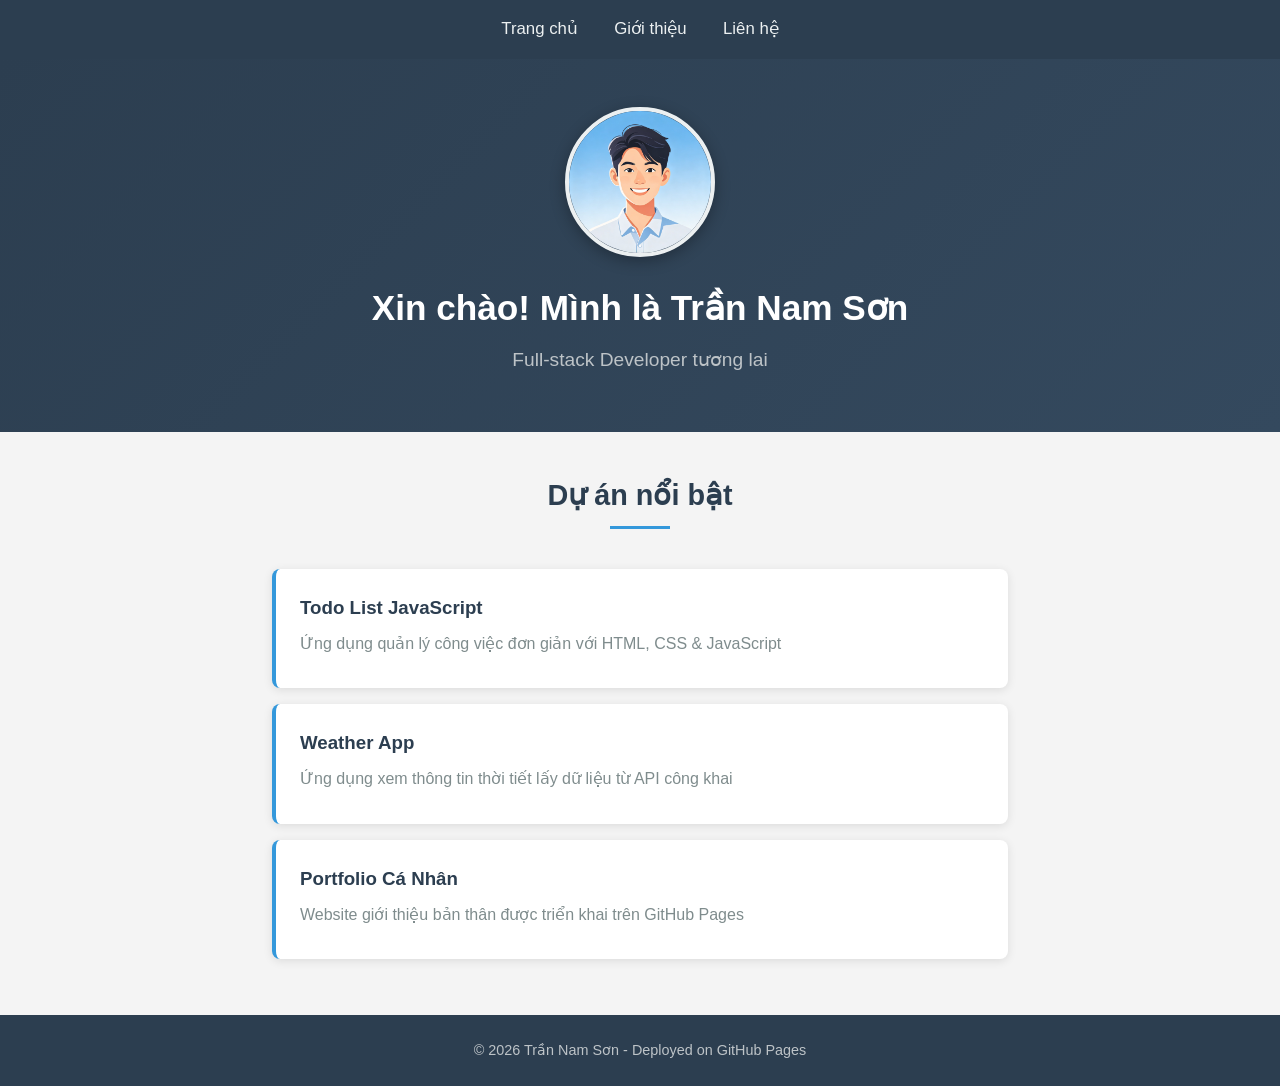
<file: index.html>
<!DOCTYPE html>
<html lang="vi">
<head>
    <meta charset="UTF-8">
    <meta name="viewport" content="width=device-width, initial-scale=1.0">
    <title>Trần Nam Sơn  - Portfolio</title>
    <link rel="stylesheet" href="css/style.css">
</head>
<body>
    <nav>
        <a href="index.html">Trang chủ</a>
        <a href="about.html">Giới thiệu</a>
        <a href="contact.html">Liên hệ</a>
    </nav>

    <header>
        <img src="images/avatar.jpg" alt="Ảnh chân dung" class="avatar">
        <h1>Xin chào! Mình là Trần Nam Sơn </h1>
        <p>Full-stack Developer tương lai</p>
    </header>

    <section>
        <h2>Dự án nổi bật</h2>
        <div class="project">
            <h3>Todo List JavaScript</h3>
            <p>Ứng dụng quản lý công việc đơn giản với HTML, CSS & JavaScript</p>
        </div>
        <div class="project">
            <h3>Weather App</h3>
            <p>Ứng dụng xem thông tin thời tiết lấy dữ liệu từ API công khai</p>
        </div>
        <div class="project">
            <h3>Portfolio Cá Nhân</h3>
            <p>Website giới thiệu bản thân được triển khai trên GitHub Pages</p>
        </div>
    </section>

    <footer>
        <p>&copy; 2026 Trần Nam Sơn - Deployed on GitHub Pages</p>
    </footer>

    <script src="js/script.js"></script>
</body>
</html>
</file>
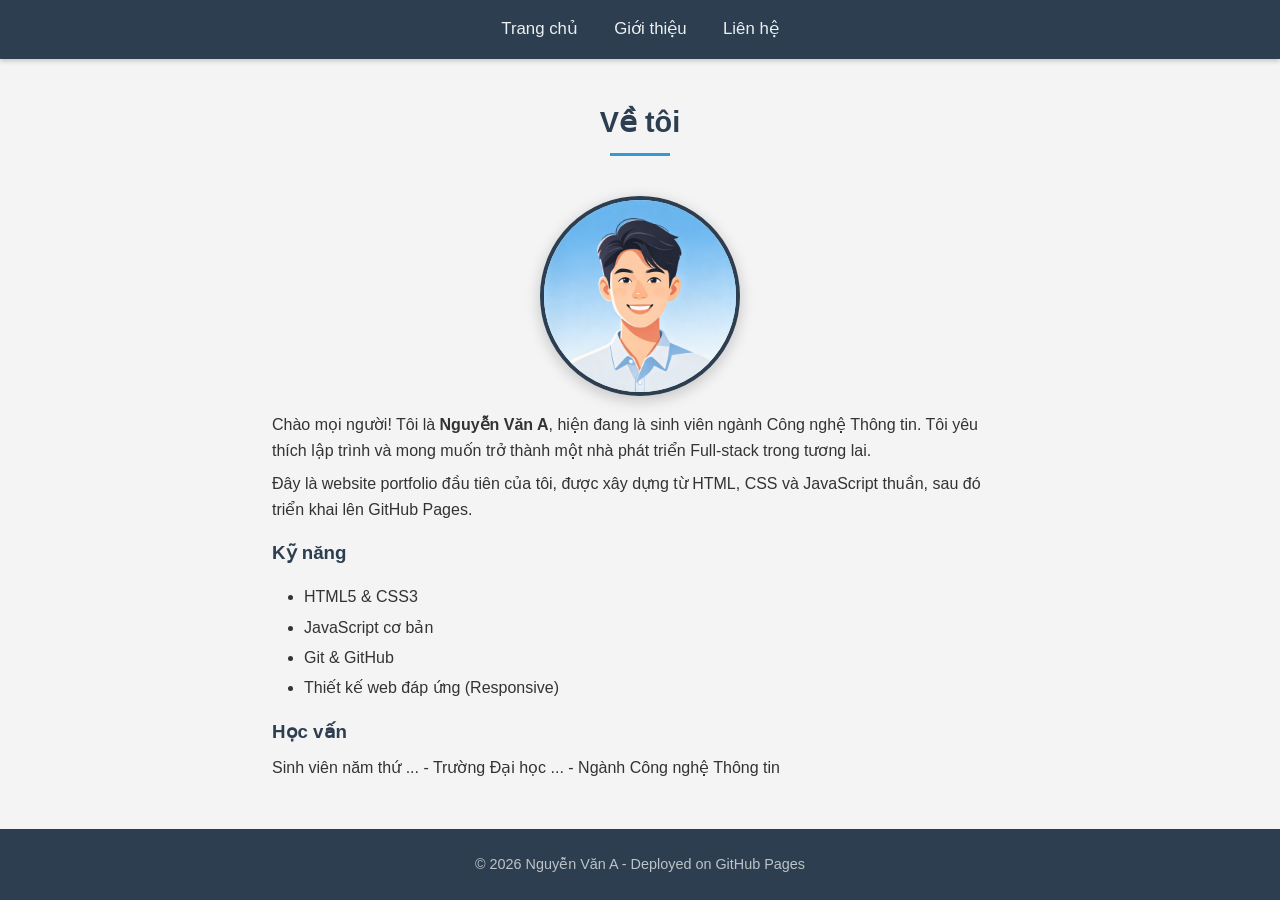
<file: about.html>
<!DOCTYPE html>
<html lang="vi">
<head>
    <meta charset="UTF-8">
    <meta name="viewport" content="width=device-width, initial-scale=1.0">
    <title>Giới thiệu - Nguyễn Văn A</title>
    <link rel="stylesheet" href="css/style.css">
</head>
<body>
    <nav>
        <a href="index.html">Trang chủ</a>
        <a href="about.html">Giới thiệu</a>
        <a href="contact.html">Liên hệ</a>
    </nav>

    <section class="about-section">
        <h2>Về tôi</h2>
        <img src="images/avatar.jpg" alt="Ảnh chân dung" class="avatar-large">
        <p>Chào mọi người! Tôi là <strong>Nguyễn Văn A</strong>, hiện đang là sinh viên ngành Công nghệ Thông tin. Tôi yêu thích lập trình và mong muốn trở thành một nhà phát triển Full-stack trong tương lai.</p>
        <p>Đây là website portfolio đầu tiên của tôi, được xây dựng từ HTML, CSS và JavaScript thuần, sau đó triển khai lên GitHub Pages.</p>

        <h3>Kỹ năng</h3>
        <ul>
            <li>HTML5 & CSS3</li>
            <li>JavaScript cơ bản</li>
            <li>Git & GitHub</li>
            <li>Thiết kế web đáp ứng (Responsive)</li>
        </ul>

        <h3>Học vấn</h3>
        <p>Sinh viên năm thứ ... - Trường Đại học ... - Ngành Công nghệ Thông tin</p>
    </section>

    <footer>
        <p>&copy; 2026 Nguyễn Văn A - Deployed on GitHub Pages</p>
    </footer>
</body>
</html>
</file>
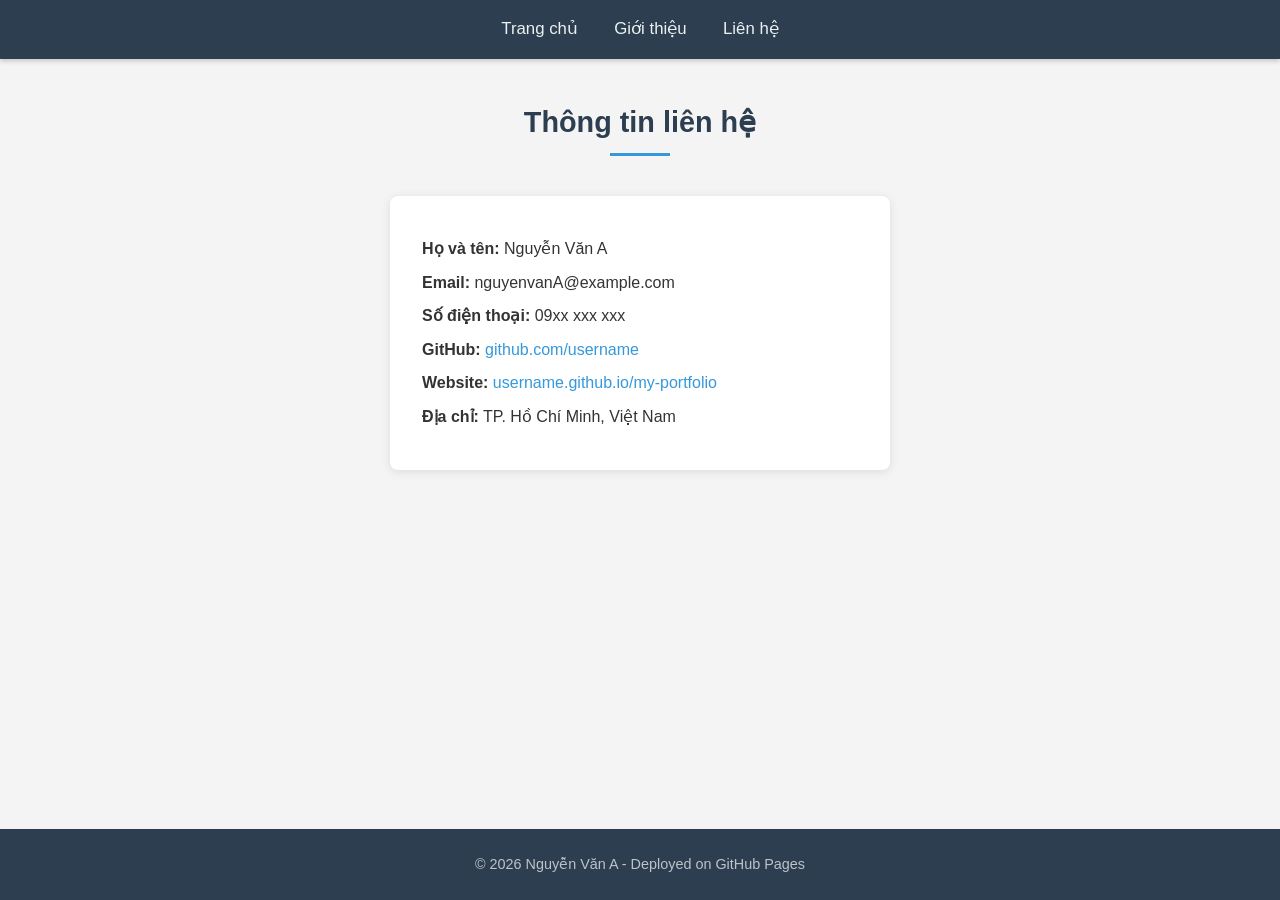
<file: contact.html>
<!DOCTYPE html>
<html lang="vi">
<head>
    <meta charset="UTF-8">
    <meta name="viewport" content="width=device-width, initial-scale=1.0">
    <title>Liên hệ - Nguyễn Văn A</title>
    <link rel="stylesheet" href="css/style.css">
</head>
<body>
    <nav>
        <a href="index.html">Trang chủ</a>
        <a href="about.html">Giới thiệu</a>
        <a href="contact.html">Liên hệ</a>
    </nav>

    <section>
        <h2>Thông tin liên hệ</h2>
        <div class="contact-card">
            <p><strong>Họ và tên:</strong> Nguyễn Văn A</p>
            <p><strong>Email:</strong> nguyenvanA@example.com</p>
            <p><strong>Số điện thoại:</strong> 09xx xxx xxx</p>
            <p><strong>GitHub:</strong> <a href="https://github.com/username" target="_blank">github.com/username</a></p>
            <p><strong>Website:</strong> <a href="https://username.github.io/my-portfolio/" target="_blank">username.github.io/my-portfolio</a></p>
            <p><strong>Địa chỉ:</strong> TP. Hồ Chí Minh, Việt Nam</p>
        </div>
    </section>

    <footer>
        <p>&copy; 2026 Nguyễn Văn A - Deployed on GitHub Pages</p>
    </footer>
</body>
</html>
</file>
<file: css/style.css>
* {
    margin: 0;
    padding: 0;
    box-sizing: border-box;
}

body {
    font-family: 'Segoe UI', Tahoma, Geneva, Verdana, sans-serif;
    line-height: 1.6;
    background: #f4f4f4;
    color: #333;
    display: flex;
    flex-direction: column;
    min-height: 100vh;
}

/* Thanh điều hướng */
nav {
    background: #2c3e50;
    padding: 1rem;
    text-align: center;
    box-shadow: 0 2px 5px rgba(0, 0, 0, 0.2);
}

nav a {
    color: #ecf0f1;
    margin: 0 1rem;
    text-decoration: none;
    font-weight: 500;
    font-size: 1.05rem;
    transition: color 0.3s;
}

nav a:hover {
    color: #3498db;
}

/* Phần đầu trang */
header {
    text-align: center;
    padding: 3rem 2rem;
    background: linear-gradient(135deg, #2c3e50 0%, #34495e 100%);
    color: white;
}

.avatar {
    width: 150px;
    height: 150px;
    border-radius: 50%;
    object-fit: cover;
    margin-bottom: 1rem;
    border: 4px solid #ecf0f1;
    box-shadow: 0 4px 15px rgba(0, 0, 0, 0.3);
}

.avatar-large {
    width: 200px;
    height: 200px;
    border-radius: 50%;
    object-fit: cover;
    margin: 1rem auto;
    display: block;
    border: 4px solid #2c3e50;
    box-shadow: 0 4px 15px rgba(0, 0, 0, 0.2);
}

header h1 {
    font-size: 2.2rem;
    margin-bottom: 0.5rem;
}

header p {
    font-size: 1.2rem;
    color: #bdc3c7;
}

/* Phần nội dung */
section {
    padding: 2.5rem 2rem;
    max-width: 800px;
    margin: 0 auto;
    width: 100%;
    flex: 1;
}

h2 {
    text-align: center;
    margin-bottom: 2rem;
    color: #2c3e50;
    font-size: 1.8rem;
    border-bottom: 3px solid #3498db;
    display: inline-block;
    padding-bottom: 0.5rem;
}

section > h2 {
    display: block;
    border: none;
    position: relative;
}

section > h2::after {
    content: '';
    display: block;
    width: 60px;
    height: 3px;
    background: #3498db;
    margin: 0.5rem auto 0;
}

h3 {
    color: #2c3e50;
    margin: 1rem 0 0.5rem;
}

/* Thẻ dự án */
.project {
    background: white;
    padding: 1.5rem;
    margin: 1rem 0;
    border-radius: 8px;
    box-shadow: 0 2px 10px rgba(0, 0, 0, 0.1);
    border-left: 4px solid #3498db;
    transition: transform 0.3s, box-shadow 0.3s;
}

.project:hover {
    transform: translateY(-5px);
    box-shadow: 0 6px 20px rgba(0, 0, 0, 0.15);
}

.project h3 {
    margin-top: 0;
    color: #2c3e50;
}

.project p {
    color: #7f8c8d;
}

/* Danh sách */
ul {
    margin: 1rem 0 1rem 2rem;
}

ul li {
    margin: 0.3rem 0;
}

p {
    margin: 0.5rem 0;
}

a {
    color: #3498db;
    text-decoration: none;
}

a:hover {
    text-decoration: underline;
}

/* Thẻ liên hệ */
.contact-card {
    background: white;
    padding: 2rem;
    border-radius: 8px;
    box-shadow: 0 2px 10px rgba(0, 0, 0, 0.1);
    max-width: 500px;
    margin: 0 auto;
}

/* Chân trang */
footer {
    background: #2c3e50;
    color: #bdc3c7;
    text-align: center;
    padding: 1rem;
    margin-top: auto;
    font-size: 0.9rem;
}

/* Responsive */
@media (max-width: 600px) {
    nav a {
        display: block;
        margin: 0.5rem 0;
    }

    header h1 {
        font-size: 1.6rem;
    }

    .avatar {
        width: 120px;
        height: 120px;
    }

    section {
        padding: 1.5rem 1rem;
    }
}
</file>
